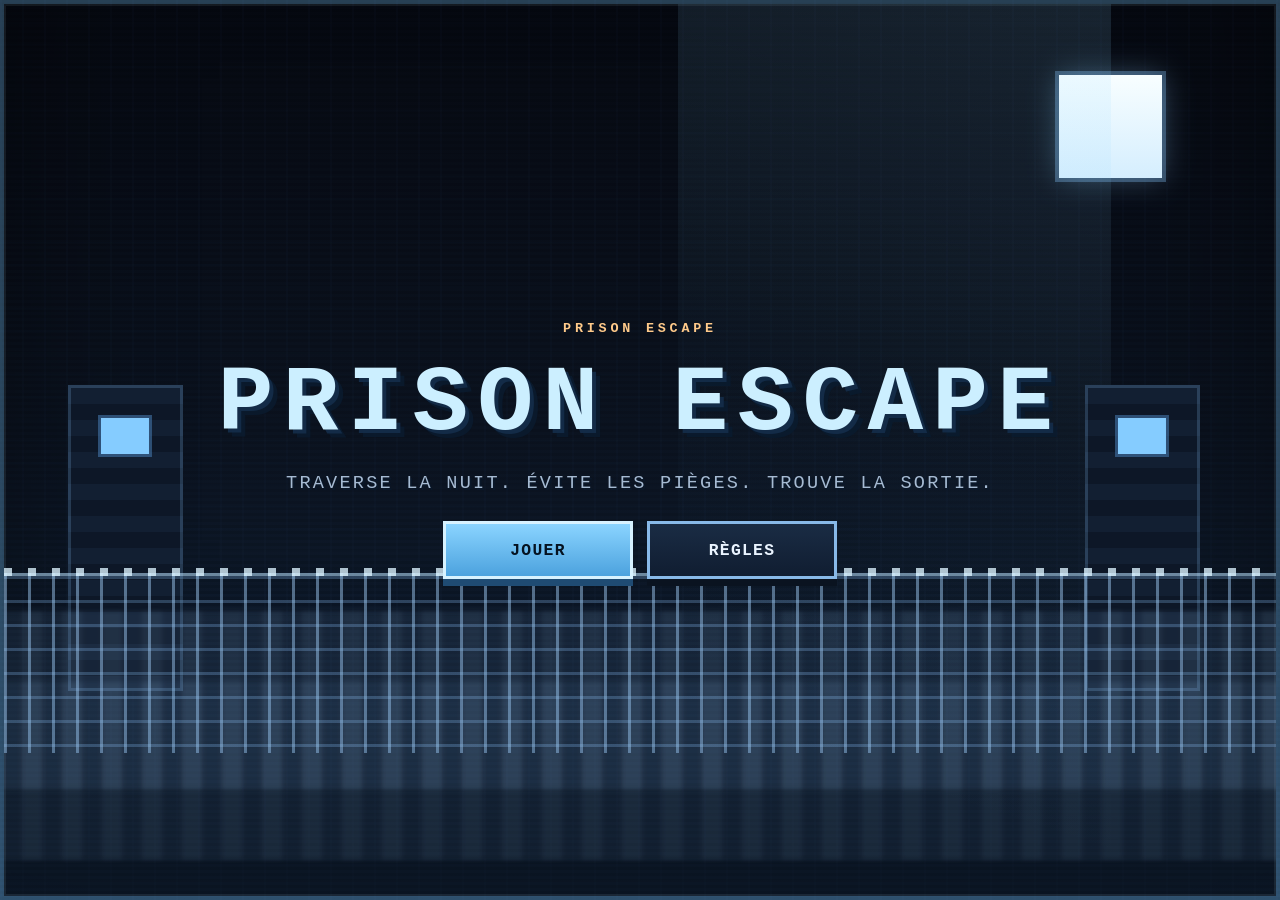
<file: html/index.html>
<!doctype html>
<html lang="fr">
<head>
	<meta charset="UTF-8" />
	<meta name="viewport" content="width=device-width, initial-scale=1.0" />
	<title>Prison Escape | Accueil</title>
	<link rel="stylesheet" href="../css/home.css?v=20260416-5" />
</head>
<body class="home-page">
	<main class="landing-shell">
		<section class="landing-hero">
			<div class="scene" aria-hidden="true">
				<div class="moon"></div>
				<div class="searchlight"></div>
				<div class="tower tower-left"></div>
				<div class="tower tower-right"></div>
				<div class="fence"></div>
				<div class="fog fog-back"></div>
				<div class="fog fog-front"></div>
			</div>
			<p class="kicker">PRISON ESCAPE</p>
			<h1>Prison Escape</h1>
			<p class="tagline">Traverse la nuit. Évite les pièges. Trouve la sortie.</p>
			<div class="landing-actions">
				<a class="play-button" href="/game">Jouer</a>
				<a class="rules-button" href="/rules">Règles</a>
			</div>
		</section>
	</main>
</body>
</html>
</file>
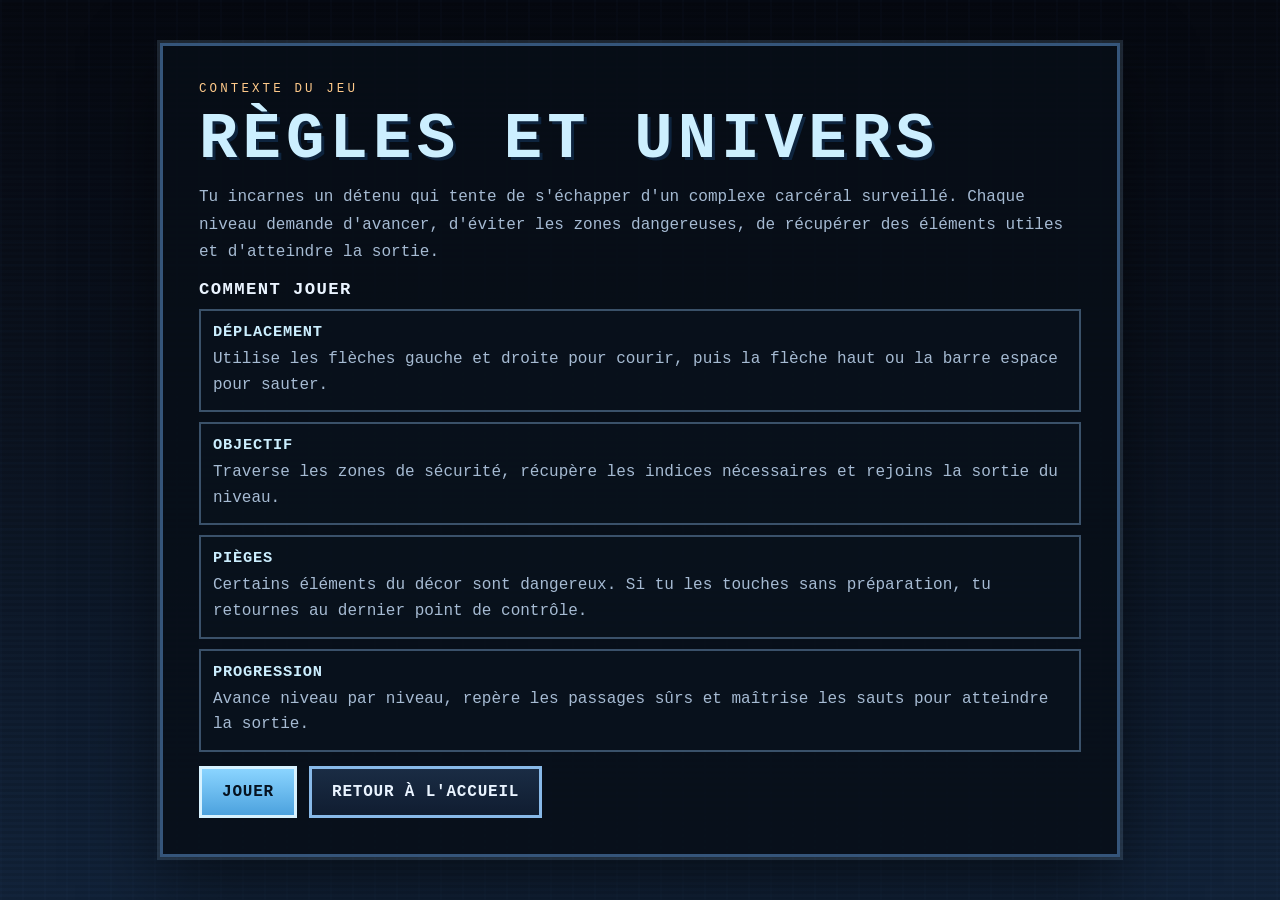
<file: html/rules.html>
<!doctype html>
<html lang="fr">
<head>
	<meta charset="UTF-8" />
	<meta name="viewport" content="width=device-width, initial-scale=1.0" />
	<title>Prison Escape | Règles</title>
	<link rel="stylesheet" href="../css/home.css?v=20260416-5" />
</head>
<body class="rules-page">
	<main class="rules-shell">
		<section class="rules-card panel-card">
			<p class="eyebrow">Contexte du jeu</p>
			<h1 class="page-title">Règles et univers</h1>
			<p class="rules-intro">
				Tu incarnes un détenu qui tente de s'échapper d'un complexe carcéral surveillé. Chaque niveau demande d'avancer, d'éviter les zones dangereuses, de récupérer des éléments utiles et d'atteindre la sortie.
			</p>

			<div class="rule-list">
				<h2>Comment jouer</h2>
				<ul>
					<li>
						<strong>Déplacement</strong>
						<p>Utilise les flèches gauche et droite pour courir, puis la flèche haut ou la barre espace pour sauter.</p>
					</li>
					<li>
						<strong>Objectif</strong>
						<p>Traverse les zones de sécurité, récupère les indices nécessaires et rejoins la sortie du niveau.</p>
					</li>
					<li>
						<strong>Pièges</strong>
						<p>Certains éléments du décor sont dangereux. Si tu les touches sans préparation, tu retournes au dernier point de contrôle.</p>
					</li>
					<li>
						<strong>Progression</strong>
						<p>Avance niveau par niveau, repère les passages sûrs et maîtrise les sauts pour atteindre la sortie.</p>
					</li>
				</ul>
			</div>

			<div class="rules-actions">
				<a class="primary-button" href="/game">Jouer</a>
				<a class="secondary-button" href="/">Retour à l'accueil</a>
			</div>
		</section>
	</main>
</body>
</html>
</file>
<file: css/home.css>
﻿@import url("./home-base.css");
@import url("./home-scene.css");
@import url("./home-pages.css");
</file>
